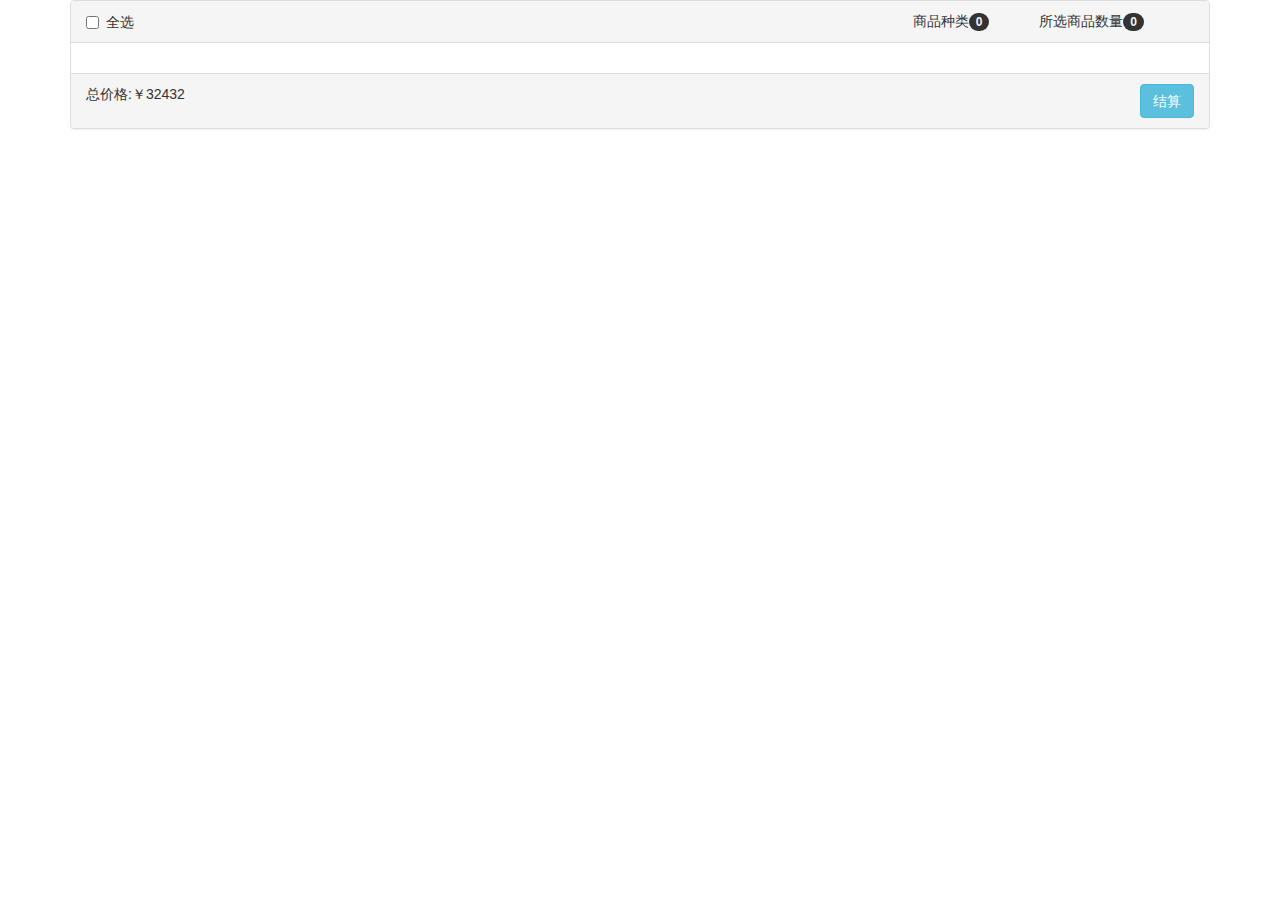
<file: html/car.html>
<!DOCTYPE html>
<html lang="en">

<head>
    <meta charset="UTF-8">
    <meta http-equiv="X-UA-Compatible" content="IE=edge">
    <meta name="viewport" content="width=device-width, initial-scale=1.0">
    <title>Document</title>
    <link rel="stylesheet" href="../bootstrap/css/bootstrap.min.css">
    <link rel="stylesheet" href="../css/car.css">
    <script src="../jquery/jquery.min.js"></script>
    <script src="../js/car.js"></script>
    <script src="https://cdn.staticfile.org/jquery-cookie/1.4.1/jquery.cookie.min.js"></script>
</head>

<body>
    <div id="container_wrap">
        <div class="container">
            <div class="panel panel-default">
                <div class="panel-heading">
                    <label class="checkbox-inline">
                        <input type="checkbox" class="allChecked"> 全选
                    </label>
                    <div class="panel_right">
                        <p style="margin-right: 50px;">商品种类<span class="badge species">0</span></p>
                        <p style="margin-right: 50px;">所选商品数量<span class="badge number">0</span></p>
                    </div>
                </div>
                <div class="panel-body">
                    <!-- <div class="media">
                        <div class="media-left">
                            <a href="#" class="media_left">
                                <input type="checkbox">
                                <img class="media-object" style="width: 100px;"
                                    src="https://image5.suning.cn/uimg/b2c/newcatentries/0070081143-000000000144879464_2_800x800.jpg"
                                    alt="...">
                            </a>
                        </div>
                        <div class="media-body">
                            <div class="media_body_left">
                                <h4 class="media-heading">南极人【10双装】夏季男士丝袜超薄中筒袜男袜子薄款透气纯色商务袜P3038</h4>
                                <div class="price">
                                    <i class="glyphicon glyphicon-yen"></i>
                                    <span>25.00</span>
                                </div>
                            </div>
                            <div class="media_body_center">
                                <div class="btn-group" role="group" aria-label="...">
                                    <button type="button" class="btn btn-default reduce">-</button>
                                    <button type="button" class="btn btn-default">1</button>
                                    <button type="button" class="btn btn-default add">+</button>
                                </div>
                            </div>
                            <div class="media_body_right">
                                <span class="item_total">小计:￥23</span>
                                <span class="glyphicon glyphicon-remove del"></span>
                            </div>
                        </div>
                    </div> -->
                </div>
                <div class="panel-footer">
                    <span>总价格:￥<span class="total">32432</span></span>
                    <button class="btn btn-info settlement">结算</button>
                </div>
            </div>
        </div>
    </div>
</body>

</html>
</file>
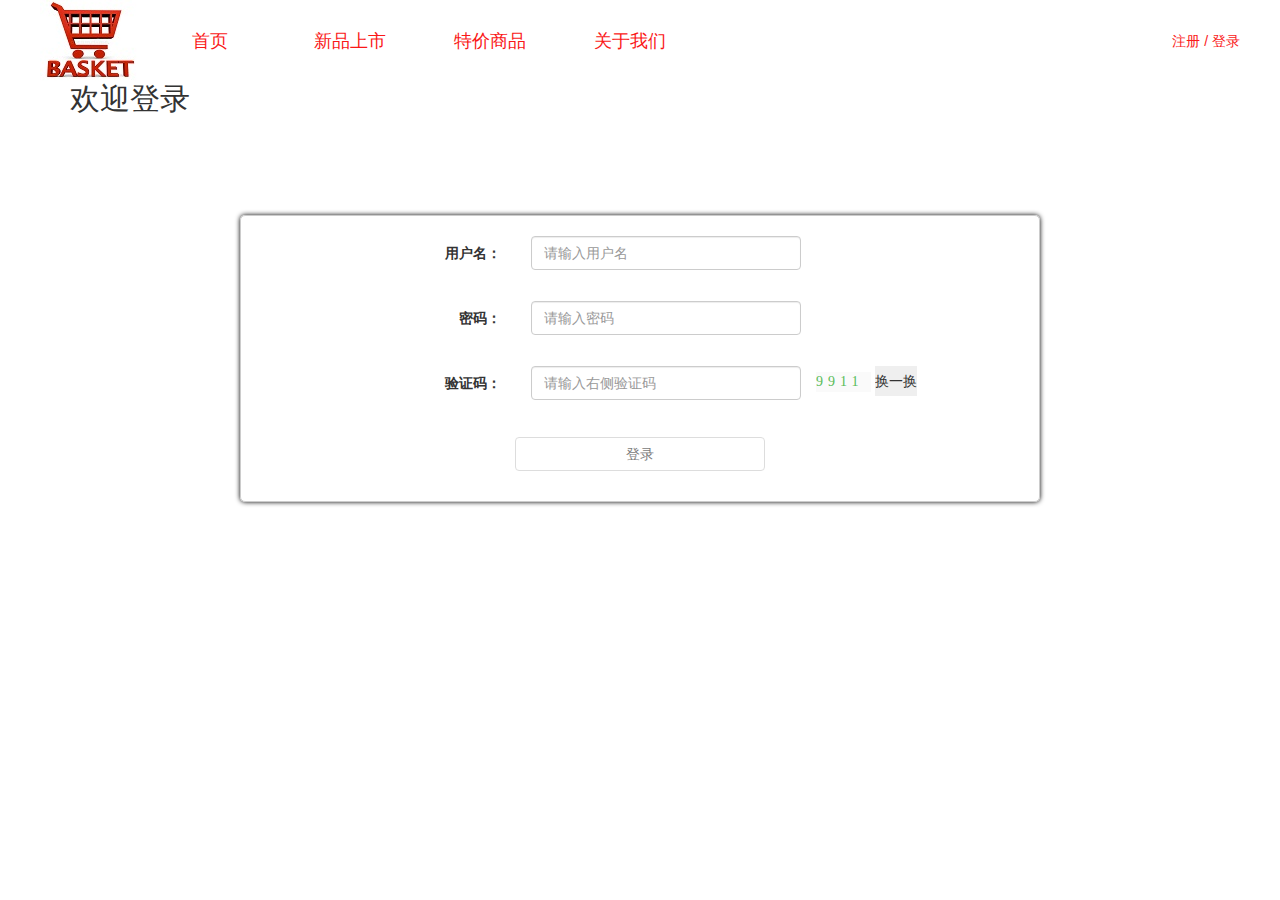
<file: html/login.html>
<!DOCTYPE html>
<html lang="en">

<head>
    <meta charset="UTF-8">
    <meta name="viewport" content="width=device-width, initial-scale=1.0">
    <title>Document</title>
    <link rel="stylesheet" href="../bootstrap/css/bootstrap.min.css">
    <link rel="stylesheet" href="../css/register.css">
    <link rel="stylesheet" href="../common/common.css">
    <script src="../jquery/jquery.min.js"></script>
    <script src="../js/login.js"></script>
    <script src="https://cdn.staticfile.org/jquery-cookie/1.4.1/jquery.cookie.min.js"></script>
</head>

<body>
    <div id="head_wrap">
        <div class="header">
            <h1><img src="../images/logo.jpg" alt=""></h1>
            <ul>
                <li><a href="../index.html">首页</a></li>
                <li><a href="">新品上市</a></li>
                <li><a href="">特价商品</a></li>
                <li><a href="">关于我们</a></li>
            </ul>
            <span>
                <a href="../html/register.html">注册</a>
                /
                <a href="../html/login.html">登录</a>
            </span>
        </div>
    </div>
    
    <div class="container">
        <h2>欢迎登录</h2>
        <form class="form-horizontal">
            <div class="form-group">
                <label for="username" class="col-sm-2 control-label">用户名：</label>
                <div class="col-sm-10">
                    <input type="username" class="form-control" id="username" placeholder="请输入用户名" name="username">
                    <p class="tip1"></p>
                </div>
            </div>
            <div class="form-group">
                <label for="password" class="col-sm-2 control-label">密码：</label>
                <div class="col-sm-10">
                    <input type="password" class="form-control" id="password" placeholder="请输入密码" name="password">
                    <p class="tip2"></p>
                </div>
            </div>
            <div class="form-group">
                <label for="id_code" class="col-sm-2 control-label">验证码：</label>
                <div class="col-sm-10">
                    <input type="id_code" class="form-control" id="id_code" placeholder="请输入右侧验证码" name="id_code">
                </div>
                <input type="discode" id="discode" style="width: 55px;border: 0;" disabled>
                <input type="button" value="换一换" class="c" style="height:30px;">
                <p class="tip3"></p>
            </div>
            <div class="btn_box">
                <button type="submit" class="btn btn-default" disabled>登录</button>
            </div>
        </form>
    </div>
    <script>
        
    </script>
</body>

</html>
</file>
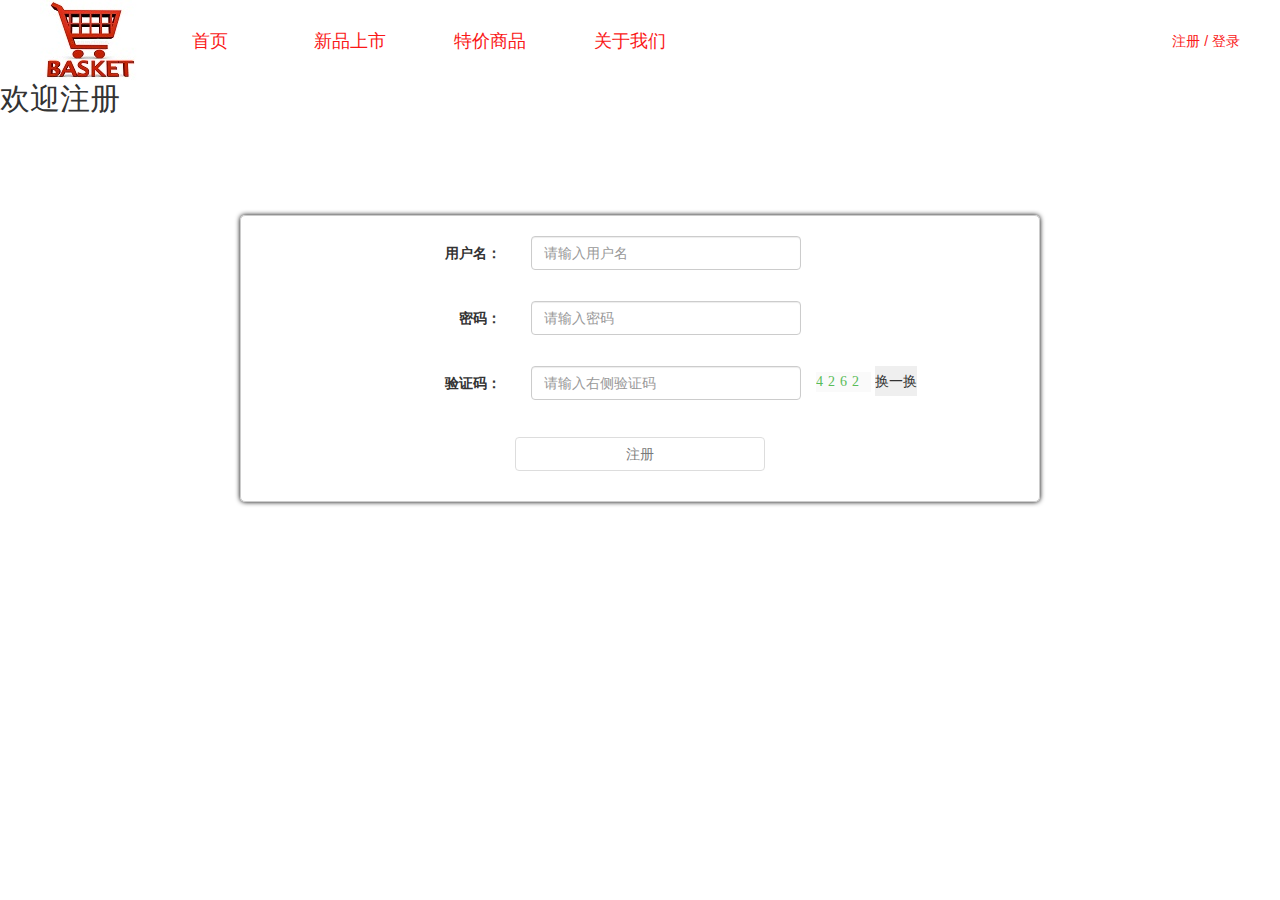
<file: html/register.html>
<!DOCTYPE html>
<html lang="en">

<head>
    <meta charset="UTF-8">
    <meta name="viewport" content="width=device-width, initial-scale=1.0">
    <title>Document</title>
    <link rel="stylesheet" href="../bootstrap/css/bootstrap.min.css">
    <link rel="stylesheet" href="../css/register.css">
    <link rel="stylesheet" href="../common/common.css">
    <script src="../jquery/jquery.min.js"></script>
    <script src="../js/register.js"></script>
</head>

<body>
    <div id="head_wrap">
        <div class="header">
            <h1><img src="../images/logo.jpg" alt=""></h1>
            <ul>
                <li><a href="../index.html">首页</a></li>
                <li><a href="">新品上市</a></li>
                <li><a href="">特价商品</a></li>
                <li><a href="">关于我们</a></li>
            </ul>
            <span>
                <a href="../html/register.html">注册</a>
                /
                <a href="../html/login.html">登录</a>
            </span>
        </div>
    </div>
    <h2>欢迎注册</h2>
    <div class="container">
        <form class="form-horizontal">
            <div class="form-group">
                <label for="username" class="col-sm-2 control-label">用户名：</label>
                <div class="col-sm-10">
                    <input type="username" class="form-control" id="username" placeholder="请输入用户名" name="username">
                    <p class="tip1"></p>
                </div>
            </div>
            <div class="form-group">
                <label for="password" class="col-sm-2 control-label">密码：</label>
                <div class="col-sm-10">
                    <input type="password" class="form-control" id="password" placeholder="请输入密码" name="password">
                    <p class="tip2"></p>
                </div>
            </div>
            <div class="form-group">
                <label for="id_code" class="col-sm-2 control-label">验证码：</label>
                <div class="col-sm-10">
                    <input type="id_code" class="form-control" id="id_code" placeholder="请输入右侧验证码" name="id_code">
                </div>
                <input type="discode" id="discode" style="width: 55px;border: 0;" disabled>
                <input type="button" value="换一换" class="c" style="height:30px;">
                <p class="tip3"></p>
            </div>
            <div class="btn_box">
                <button type="submit" class="btn btn-default" disabled>注册</button>
            </div>
        </form>
    </div>
    <script>
        
    </script>
</body>

</html>
</file>
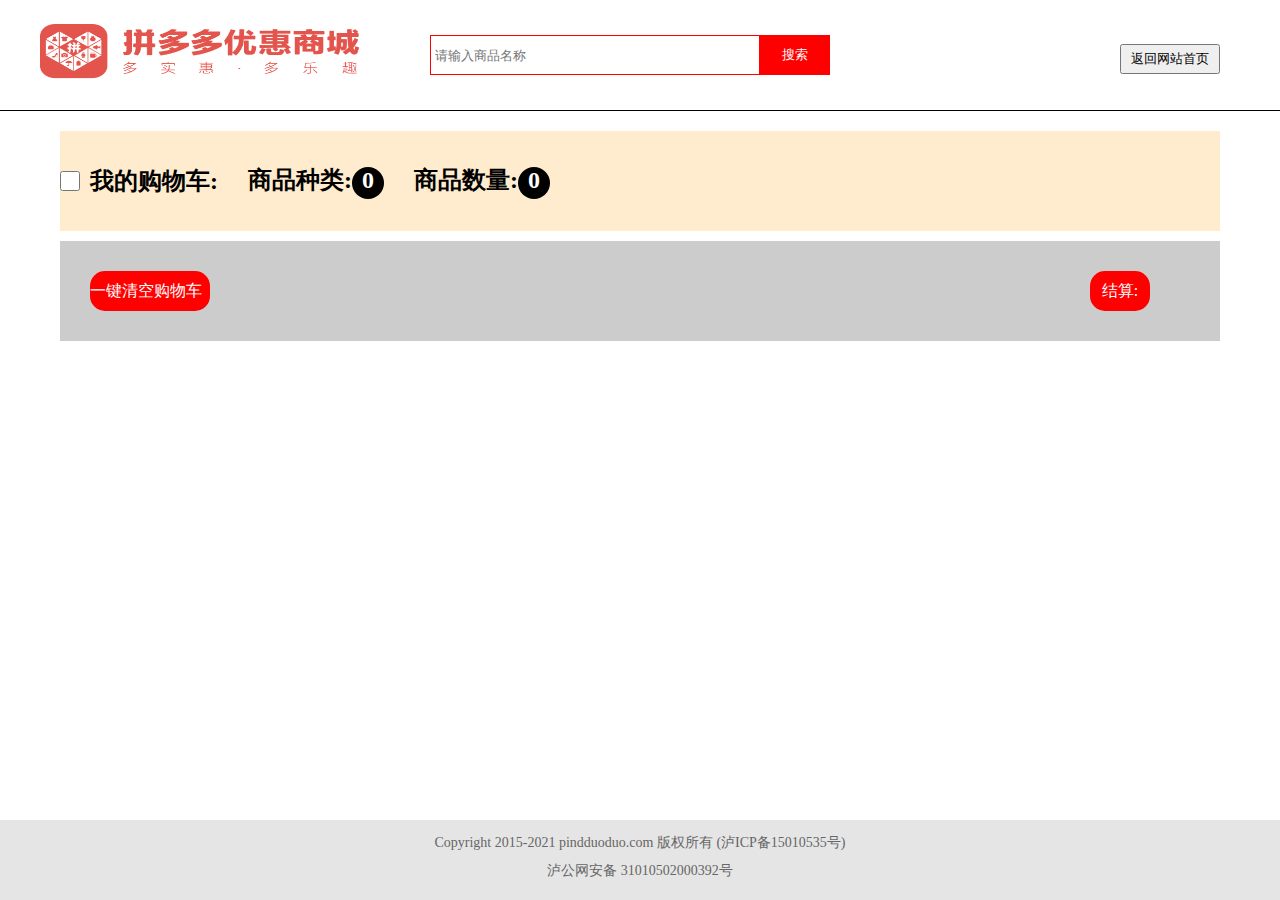
<file: html/shopping.html>
<!DOCTYPE html>
<html lang="en">

<head>
    <meta charset="UTF-8">
    <meta http-equiv="X-UA-Compatible" content="IE=edge">
    <meta name="viewport" content="width=device-width, initial-scale=1.0">
    <title>Document</title>
    <link rel="stylesheet" href="../css/shopping.css">
    <script src="../js/jquery-1.10.1.min.js"></script>
    <script src="../js/shopping.js"></script>
    <script src="../js/cookie.js"></script>
    <script src="../js/ajax.js"></script>
</head>

<body>
    <div class="shopping">
        <!-- 首页头部 -->
        <header class="head">
            <div class="head_center">
                <img src="../img/logo.png" alt="">
                <div class="head_btn">
                    <input type="text" placeholder="&nbsp;请输入商品名称">
                    <button>搜索</button>
                </div>
                <p><button class="denglu">返回网站首页</button></p>
            </div>
        </header>
        
        <!-- 购物车 -->
        <section class="center">
            <h6>
                <input type="checkbox" class="checkAll">
                <span>我的购物车:</span>
                <span>商品种类:<span class="ssize">0</span></span>
                <span>商品数量:<span class="snum">0</span></span>
            </h6>
            <article class="shopAll">

                <!-- <div class="sone">
                    <input type="checkbox" class="checkbox">
                    <div class="miaoshu">
                        <img src="../img/dd1.src" alt="">
                        <p>
                            冰洁100%纯棉灯芯绒男士长袖衬衫春秋季纯色中老年爸爸装休闲衬衣
                        </p>
                    </div>
                    <div class="oneprice">
                        单价:<span>100</span>
                    </div>
                    <div class="count">
                        <span class="red">-</span>
                        <span class="num" disabled>0</span>
                        <span class="add">+</span>
                    </div>
                    <div class="oneAll">
                        单个商品总价格:<span class="ototal">100</span>
                    </div>
                    <button class="sdel">删除</button>
                </div>

                <div class="sone">
                    <input type="checkbox" class="checkbox">
                    <div class="miaoshu">
                        <img src="../img/dd1.src" alt="">
                        <p>
                            冰洁100%纯棉灯芯绒男士长袖衬衫春秋季纯色中老年爸爸装休闲衬衣
                        </p>
                    </div>
                    <div class="oneprice">
                        单价:<span>100</span>
                    </div>
                    <div class="count">
                        <span class="red">-</span>
                        <span class="num" disabled>0</span>
                        <span class="add">+</span>
                    </div>
                    <div>
                        单个商品总价格:<span>100</span>
                    </div>
                </div> -->
            </article>
            <div class="zhiFu">
                <span class="rmb"></span>
               <span class="js">结算:</span>
               <span class="del">一键清空购物车</span>
            </div>
        </section>
        <!-- 尾页 -->
        <footer class="foot">
            <p>Copyright 2015-2021 pindduoduo.com 版权所有 (泸ICP备15010535号)</p>
            <p><span></span>泸公网安备 31010502000392号</p>
        </footer>
    </div>
</body>

</html>
</file>
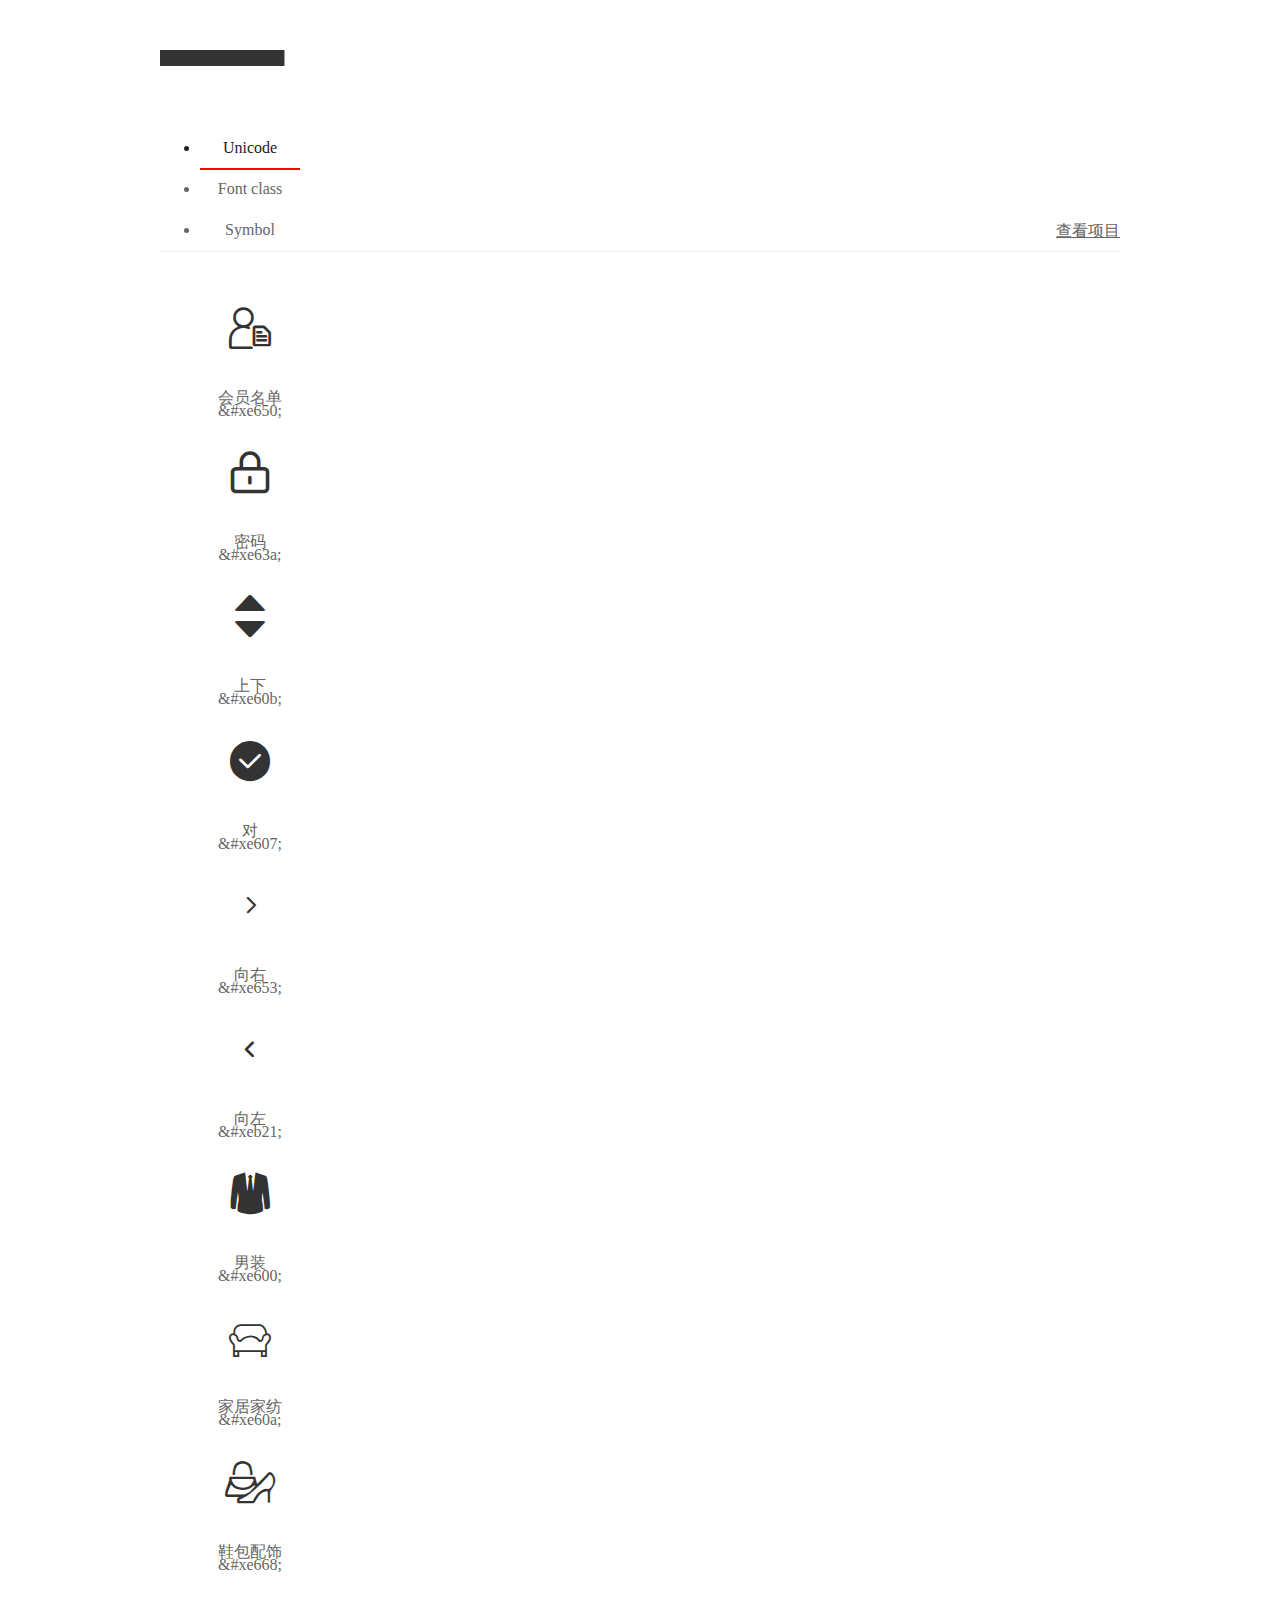
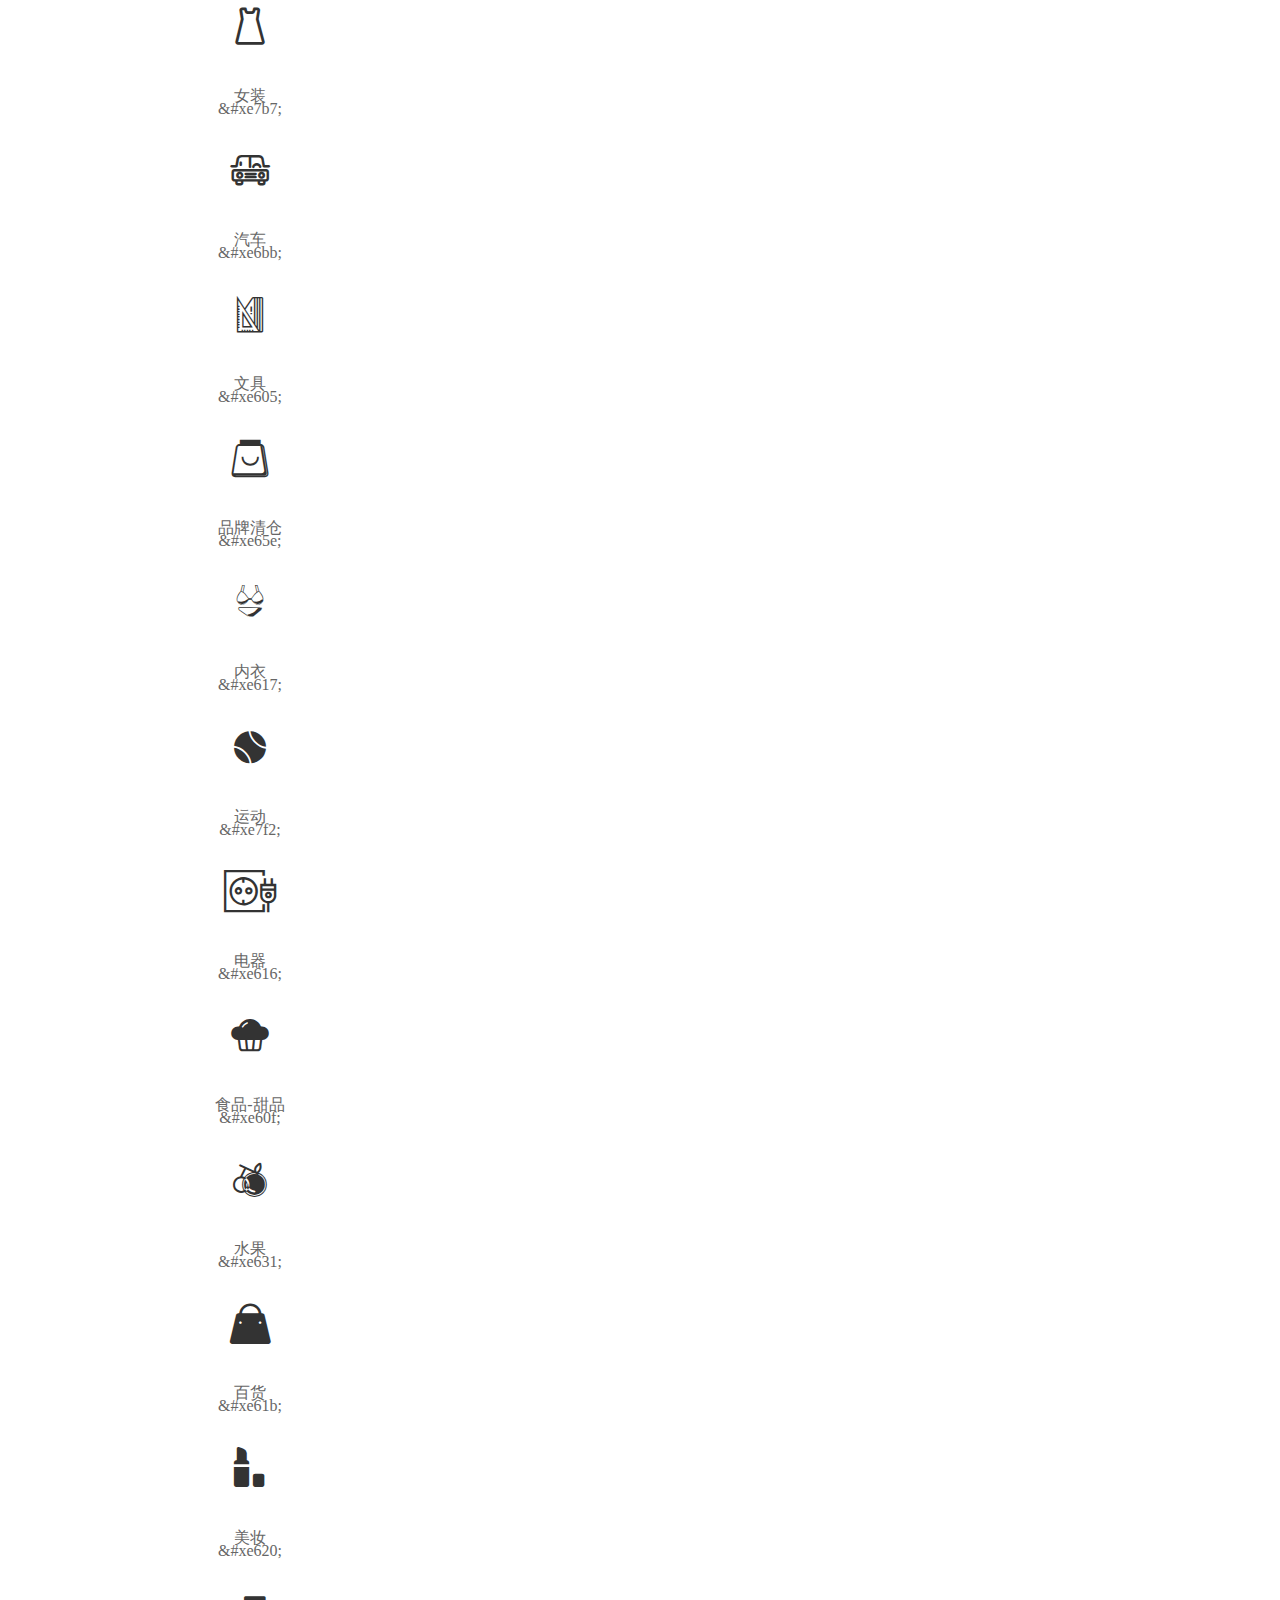
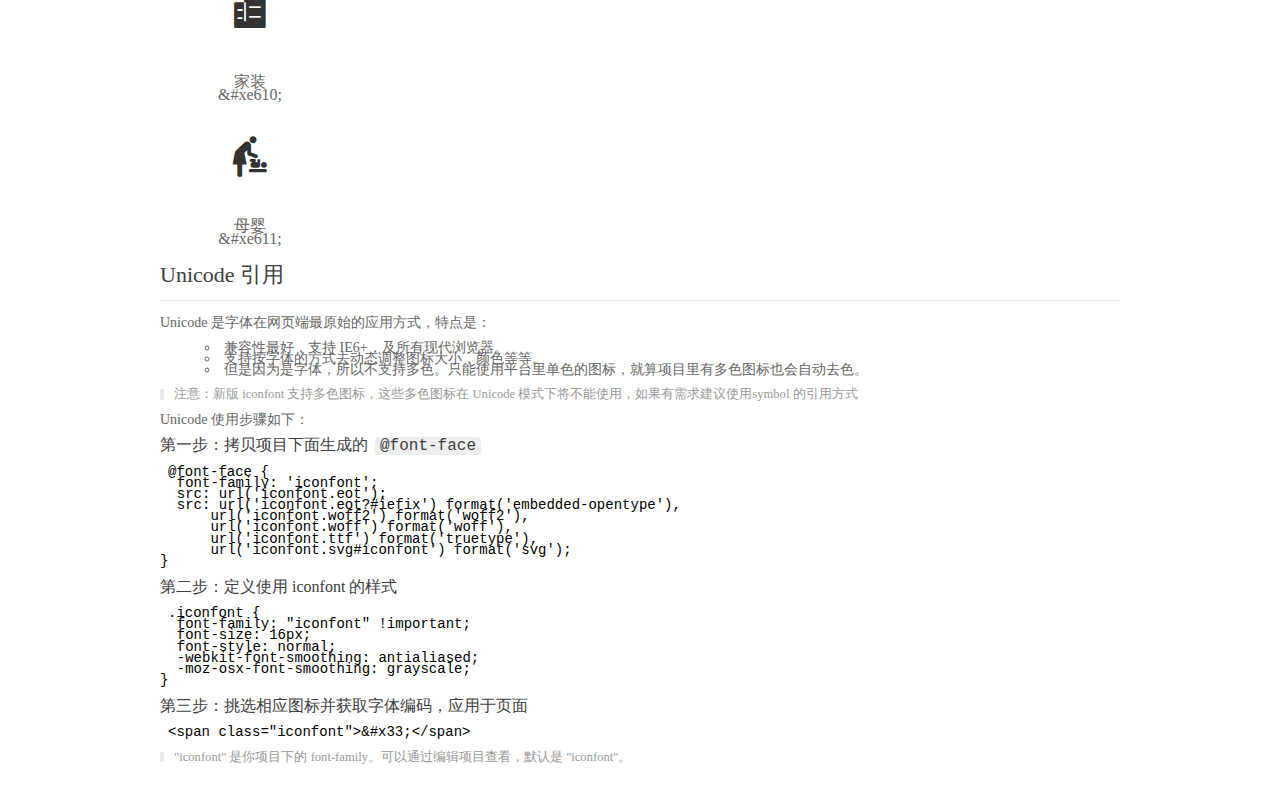
<file: icon-font/demo_index.html>
<!DOCTYPE html>
<html>
<head>
  <meta charset="utf-8"/>
  <title>IconFont Demo</title>
  <link rel="shortcut icon" href="https://img.alicdn.com/tps/i4/TB1_oz6GVXXXXaFXpXXJDFnIXXX-64-64.ico" type="image/x-icon"/>
  <link rel="stylesheet" href="https://g.alicdn.com/thx/cube/0.3.2/cube.min.css">
  <link rel="stylesheet" href="demo.css">
  <link rel="stylesheet" href="iconfont.css">
  <script src="iconfont.js"></script>
  <!-- jQuery -->
  <script src="https://a1.alicdn.com/oss/uploads/2018/12/26/7bfddb60-08e8-11e9-9b04-53e73bb6408b.js"></script>
  <!-- 代码高亮 -->
  <script src="https://a1.alicdn.com/oss/uploads/2018/12/26/a3f714d0-08e6-11e9-8a15-ebf944d7534c.js"></script>
</head>
<body>
  <div class="main">
    <h1 class="logo"><a href="https://www.iconfont.cn/" title="iconfont 首页" target="_blank">&#xe86b;</a></h1>
    <div class="nav-tabs">
      <ul id="tabs" class="dib-box">
        <li class="dib active"><span>Unicode</span></li>
        <li class="dib"><span>Font class</span></li>
        <li class="dib"><span>Symbol</span></li>
      </ul>
      
      <a href="https://www.iconfont.cn/manage/index?manage_type=myprojects&projectId=1990658" target="_blank" class="nav-more">查看项目</a>
      
    </div>
    <div class="tab-container">
      <div class="content unicode" style="display: block;">
          <ul class="icon_lists dib-box">
          
            <li class="dib">
              <span class="icon iconfont">&#xe650;</span>
                <div class="name">会员名单</div>
                <div class="code-name">&amp;#xe650;</div>
              </li>
          
            <li class="dib">
              <span class="icon iconfont">&#xe63a;</span>
                <div class="name">密码</div>
                <div class="code-name">&amp;#xe63a;</div>
              </li>
          
            <li class="dib">
              <span class="icon iconfont">&#xe60b;</span>
                <div class="name">上下</div>
                <div class="code-name">&amp;#xe60b;</div>
              </li>
          
            <li class="dib">
              <span class="icon iconfont">&#xe607;</span>
                <div class="name">对</div>
                <div class="code-name">&amp;#xe607;</div>
              </li>
          
            <li class="dib">
              <span class="icon iconfont">&#xe653;</span>
                <div class="name">向右</div>
                <div class="code-name">&amp;#xe653;</div>
              </li>
          
            <li class="dib">
              <span class="icon iconfont">&#xeb21;</span>
                <div class="name">向左</div>
                <div class="code-name">&amp;#xeb21;</div>
              </li>
          
            <li class="dib">
              <span class="icon iconfont">&#xe600;</span>
                <div class="name">男装</div>
                <div class="code-name">&amp;#xe600;</div>
              </li>
          
            <li class="dib">
              <span class="icon iconfont">&#xe60a;</span>
                <div class="name">家居家纺</div>
                <div class="code-name">&amp;#xe60a;</div>
              </li>
          
            <li class="dib">
              <span class="icon iconfont">&#xe668;</span>
                <div class="name">鞋包配饰</div>
                <div class="code-name">&amp;#xe668;</div>
              </li>
          
            <li class="dib">
              <span class="icon iconfont">&#xe7b7;</span>
                <div class="name">女装</div>
                <div class="code-name">&amp;#xe7b7;</div>
              </li>
          
            <li class="dib">
              <span class="icon iconfont">&#xe6bb;</span>
                <div class="name">汽车</div>
                <div class="code-name">&amp;#xe6bb;</div>
              </li>
          
            <li class="dib">
              <span class="icon iconfont">&#xe605;</span>
                <div class="name">文具</div>
                <div class="code-name">&amp;#xe605;</div>
              </li>
          
            <li class="dib">
              <span class="icon iconfont">&#xe65e;</span>
                <div class="name">品牌清仓</div>
                <div class="code-name">&amp;#xe65e;</div>
              </li>
          
            <li class="dib">
              <span class="icon iconfont">&#xe617;</span>
                <div class="name">内衣</div>
                <div class="code-name">&amp;#xe617;</div>
              </li>
          
            <li class="dib">
              <span class="icon iconfont">&#xe7f2;</span>
                <div class="name">运动</div>
                <div class="code-name">&amp;#xe7f2;</div>
              </li>
          
            <li class="dib">
              <span class="icon iconfont">&#xe616;</span>
                <div class="name">电器</div>
                <div class="code-name">&amp;#xe616;</div>
              </li>
          
            <li class="dib">
              <span class="icon iconfont">&#xe60f;</span>
                <div class="name">食品-甜品</div>
                <div class="code-name">&amp;#xe60f;</div>
              </li>
          
            <li class="dib">
              <span class="icon iconfont">&#xe631;</span>
                <div class="name">水果</div>
                <div class="code-name">&amp;#xe631;</div>
              </li>
          
            <li class="dib">
              <span class="icon iconfont">&#xe61b;</span>
                <div class="name">百货</div>
                <div class="code-name">&amp;#xe61b;</div>
              </li>
          
            <li class="dib">
              <span class="icon iconfont">&#xe620;</span>
                <div class="name">美妆</div>
                <div class="code-name">&amp;#xe620;</div>
              </li>
          
            <li class="dib">
              <span class="icon iconfont">&#xe610;</span>
                <div class="name">家装</div>
                <div class="code-name">&amp;#xe610;</div>
              </li>
          
            <li class="dib">
              <span class="icon iconfont">&#xe611;</span>
                <div class="name">母婴</div>
                <div class="code-name">&amp;#xe611;</div>
              </li>
          
          </ul>
          <div class="article markdown">
          <h2 id="unicode-">Unicode 引用</h2>
          <hr>

          <p>Unicode 是字体在网页端最原始的应用方式，特点是：</p>
          <ul>
            <li>兼容性最好，支持 IE6+，及所有现代浏览器。</li>
            <li>支持按字体的方式去动态调整图标大小，颜色等等。</li>
            <li>但是因为是字体，所以不支持多色。只能使用平台里单色的图标，就算项目里有多色图标也会自动去色。</li>
          </ul>
          <blockquote>
            <p>注意：新版 iconfont 支持多色图标，这些多色图标在 Unicode 模式下将不能使用，如果有需求建议使用symbol 的引用方式</p>
          </blockquote>
          <p>Unicode 使用步骤如下：</p>
          <h3 id="-font-face">第一步：拷贝项目下面生成的 <code>@font-face</code></h3>
<pre><code class="language-css"
>@font-face {
  font-family: 'iconfont';
  src: url('iconfont.eot');
  src: url('iconfont.eot?#iefix') format('embedded-opentype'),
      url('iconfont.woff2') format('woff2'),
      url('iconfont.woff') format('woff'),
      url('iconfont.ttf') format('truetype'),
      url('iconfont.svg#iconfont') format('svg');
}
</code></pre>
          <h3 id="-iconfont-">第二步：定义使用 iconfont 的样式</h3>
<pre><code class="language-css"
>.iconfont {
  font-family: "iconfont" !important;
  font-size: 16px;
  font-style: normal;
  -webkit-font-smoothing: antialiased;
  -moz-osx-font-smoothing: grayscale;
}
</code></pre>
          <h3 id="-">第三步：挑选相应图标并获取字体编码，应用于页面</h3>
<pre>
<code class="language-html"
>&lt;span class="iconfont"&gt;&amp;#x33;&lt;/span&gt;
</code></pre>
          <blockquote>
            <p>"iconfont" 是你项目下的 font-family。可以通过编辑项目查看，默认是 "iconfont"。</p>
          </blockquote>
          </div>
      </div>
      <div class="content font-class">
        <ul class="icon_lists dib-box">
          
          <li class="dib">
            <span class="icon iconfont icon-huiyuanmingdan"></span>
            <div class="name">
              会员名单
            </div>
            <div class="code-name">.icon-huiyuanmingdan
            </div>
          </li>
          
          <li class="dib">
            <span class="icon iconfont icon-mima"></span>
            <div class="name">
              密码
            </div>
            <div class="code-name">.icon-mima
            </div>
          </li>
          
          <li class="dib">
            <span class="icon iconfont icon-shangxia"></span>
            <div class="name">
              上下
            </div>
            <div class="code-name">.icon-shangxia
            </div>
          </li>
          
          <li class="dib">
            <span class="icon iconfont icon-dui"></span>
            <div class="name">
              对
            </div>
            <div class="code-name">.icon-dui
            </div>
          </li>
          
          <li class="dib">
            <span class="icon iconfont icon-xiangyou"></span>
            <div class="name">
              向右
            </div>
            <div class="code-name">.icon-xiangyou
            </div>
          </li>
          
          <li class="dib">
            <span class="icon iconfont icon-xiangzuo"></span>
            <div class="name">
              向左
            </div>
            <div class="code-name">.icon-xiangzuo
            </div>
          </li>
          
          <li class="dib">
            <span class="icon iconfont icon-nanzhuang"></span>
            <div class="name">
              男装
            </div>
            <div class="code-name">.icon-nanzhuang
            </div>
          </li>
          
          <li class="dib">
            <span class="icon iconfont icon-jiajujiafang"></span>
            <div class="name">
              家居家纺
            </div>
            <div class="code-name">.icon-jiajujiafang
            </div>
          </li>
          
          <li class="dib">
            <span class="icon iconfont icon-xiebaopeishizhuanhuan"></span>
            <div class="name">
              鞋包配饰
            </div>
            <div class="code-name">.icon-xiebaopeishizhuanhuan
            </div>
          </li>
          
          <li class="dib">
            <span class="icon iconfont icon-nvzhuang"></span>
            <div class="name">
              女装
            </div>
            <div class="code-name">.icon-nvzhuang
            </div>
          </li>
          
          <li class="dib">
            <span class="icon iconfont icon-qiche"></span>
            <div class="name">
              汽车
            </div>
            <div class="code-name">.icon-qiche
            </div>
          </li>
          
          <li class="dib">
            <span class="icon iconfont icon-wenju"></span>
            <div class="name">
              文具
            </div>
            <div class="code-name">.icon-wenju
            </div>
          </li>
          
          <li class="dib">
            <span class="icon iconfont icon-pinpaiqingcang"></span>
            <div class="name">
              品牌清仓
            </div>
            <div class="code-name">.icon-pinpaiqingcang
            </div>
          </li>
          
          <li class="dib">
            <span class="icon iconfont icon-shangyi-"></span>
            <div class="name">
              内衣
            </div>
            <div class="code-name">.icon-shangyi-
            </div>
          </li>
          
          <li class="dib">
            <span class="icon iconfont icon-yundong"></span>
            <div class="name">
              运动
            </div>
            <div class="code-name">.icon-yundong
            </div>
          </li>
          
          <li class="dib">
            <span class="icon iconfont icon-zu"></span>
            <div class="name">
              电器
            </div>
            <div class="code-name">.icon-zu
            </div>
          </li>
          
          <li class="dib">
            <span class="icon iconfont icon-shipin-tianpin"></span>
            <div class="name">
              食品-甜品
            </div>
            <div class="code-name">.icon-shipin-tianpin
            </div>
          </li>
          
          <li class="dib">
            <span class="icon iconfont icon-shuiguo"></span>
            <div class="name">
              水果
            </div>
            <div class="code-name">.icon-shuiguo
            </div>
          </li>
          
          <li class="dib">
            <span class="icon iconfont icon-baihuo"></span>
            <div class="name">
              百货
            </div>
            <div class="code-name">.icon-baihuo
            </div>
          </li>
          
          <li class="dib">
            <span class="icon iconfont icon-meizhuang"></span>
            <div class="name">
              美妆
            </div>
            <div class="code-name">.icon-meizhuang
            </div>
          </li>
          
          <li class="dib">
            <span class="icon iconfont icon-jiazhuang"></span>
            <div class="name">
              家装
            </div>
            <div class="code-name">.icon-jiazhuang
            </div>
          </li>
          
          <li class="dib">
            <span class="icon iconfont icon-muying"></span>
            <div class="name">
              母婴
            </div>
            <div class="code-name">.icon-muying
            </div>
          </li>
          
        </ul>
        <div class="article markdown">
        <h2 id="font-class-">font-class 引用</h2>
        <hr>

        <p>font-class 是 Unicode 使用方式的一种变种，主要是解决 Unicode 书写不直观，语意不明确的问题。</p>
        <p>与 Unicode 使用方式相比，具有如下特点：</p>
        <ul>
          <li>兼容性良好，支持 IE8+，及所有现代浏览器。</li>
          <li>相比于 Unicode 语意明确，书写更直观。可以很容易分辨这个 icon 是什么。</li>
          <li>因为使用 class 来定义图标，所以当要替换图标时，只需要修改 class 里面的 Unicode 引用。</li>
          <li>不过因为本质上还是使用的字体，所以多色图标还是不支持的。</li>
        </ul>
        <p>使用步骤如下：</p>
        <h3 id="-fontclass-">第一步：引入项目下面生成的 fontclass 代码：</h3>
<pre><code class="language-html">&lt;link rel="stylesheet" href="./iconfont.css"&gt;
</code></pre>
        <h3 id="-">第二步：挑选相应图标并获取类名，应用于页面：</h3>
<pre><code class="language-html">&lt;span class="iconfont icon-xxx"&gt;&lt;/span&gt;
</code></pre>
        <blockquote>
          <p>"
            iconfont" 是你项目下的 font-family。可以通过编辑项目查看，默认是 "iconfont"。</p>
        </blockquote>
      </div>
      </div>
      <div class="content symbol">
          <ul class="icon_lists dib-box">
          
            <li class="dib">
                <svg class="icon svg-icon" aria-hidden="true">
                  <use xlink:href="#icon-huiyuanmingdan"></use>
                </svg>
                <div class="name">会员名单</div>
                <div class="code-name">#icon-huiyuanmingdan</div>
            </li>
          
            <li class="dib">
                <svg class="icon svg-icon" aria-hidden="true">
                  <use xlink:href="#icon-mima"></use>
                </svg>
                <div class="name">密码</div>
                <div class="code-name">#icon-mima</div>
            </li>
          
            <li class="dib">
                <svg class="icon svg-icon" aria-hidden="true">
                  <use xlink:href="#icon-shangxia"></use>
                </svg>
                <div class="name">上下</div>
                <div class="code-name">#icon-shangxia</div>
            </li>
          
            <li class="dib">
                <svg class="icon svg-icon" aria-hidden="true">
                  <use xlink:href="#icon-dui"></use>
                </svg>
                <div class="name">对</div>
                <div class="code-name">#icon-dui</div>
            </li>
          
            <li class="dib">
                <svg class="icon svg-icon" aria-hidden="true">
                  <use xlink:href="#icon-xiangyou"></use>
                </svg>
                <div class="name">向右</div>
                <div class="code-name">#icon-xiangyou</div>
            </li>
          
            <li class="dib">
                <svg class="icon svg-icon" aria-hidden="true">
                  <use xlink:href="#icon-xiangzuo"></use>
                </svg>
                <div class="name">向左</div>
                <div class="code-name">#icon-xiangzuo</div>
            </li>
          
            <li class="dib">
                <svg class="icon svg-icon" aria-hidden="true">
                  <use xlink:href="#icon-nanzhuang"></use>
                </svg>
                <div class="name">男装</div>
                <div class="code-name">#icon-nanzhuang</div>
            </li>
          
            <li class="dib">
                <svg class="icon svg-icon" aria-hidden="true">
                  <use xlink:href="#icon-jiajujiafang"></use>
                </svg>
                <div class="name">家居家纺</div>
                <div class="code-name">#icon-jiajujiafang</div>
            </li>
          
            <li class="dib">
                <svg class="icon svg-icon" aria-hidden="true">
                  <use xlink:href="#icon-xiebaopeishizhuanhuan"></use>
                </svg>
                <div class="name">鞋包配饰</div>
                <div class="code-name">#icon-xiebaopeishizhuanhuan</div>
            </li>
          
            <li class="dib">
                <svg class="icon svg-icon" aria-hidden="true">
                  <use xlink:href="#icon-nvzhuang"></use>
                </svg>
                <div class="name">女装</div>
                <div class="code-name">#icon-nvzhuang</div>
            </li>
          
            <li class="dib">
                <svg class="icon svg-icon" aria-hidden="true">
                  <use xlink:href="#icon-qiche"></use>
                </svg>
                <div class="name">汽车</div>
                <div class="code-name">#icon-qiche</div>
            </li>
          
            <li class="dib">
                <svg class="icon svg-icon" aria-hidden="true">
                  <use xlink:href="#icon-wenju"></use>
                </svg>
                <div class="name">文具</div>
                <div class="code-name">#icon-wenju</div>
            </li>
          
            <li class="dib">
                <svg class="icon svg-icon" aria-hidden="true">
                  <use xlink:href="#icon-pinpaiqingcang"></use>
                </svg>
                <div class="name">品牌清仓</div>
                <div class="code-name">#icon-pinpaiqingcang</div>
            </li>
          
            <li class="dib">
                <svg class="icon svg-icon" aria-hidden="true">
                  <use xlink:href="#icon-shangyi-"></use>
                </svg>
                <div class="name">内衣</div>
                <div class="code-name">#icon-shangyi-</div>
            </li>
          
            <li class="dib">
                <svg class="icon svg-icon" aria-hidden="true">
                  <use xlink:href="#icon-yundong"></use>
                </svg>
                <div class="name">运动</div>
                <div class="code-name">#icon-yundong</div>
            </li>
          
            <li class="dib">
                <svg class="icon svg-icon" aria-hidden="true">
                  <use xlink:href="#icon-zu"></use>
                </svg>
                <div class="name">电器</div>
                <div class="code-name">#icon-zu</div>
            </li>
          
            <li class="dib">
                <svg class="icon svg-icon" aria-hidden="true">
                  <use xlink:href="#icon-shipin-tianpin"></use>
                </svg>
                <div class="name">食品-甜品</div>
                <div class="code-name">#icon-shipin-tianpin</div>
            </li>
          
            <li class="dib">
                <svg class="icon svg-icon" aria-hidden="true">
                  <use xlink:href="#icon-shuiguo"></use>
                </svg>
                <div class="name">水果</div>
                <div class="code-name">#icon-shuiguo</div>
            </li>
          
            <li class="dib">
                <svg class="icon svg-icon" aria-hidden="true">
                  <use xlink:href="#icon-baihuo"></use>
                </svg>
                <div class="name">百货</div>
                <div class="code-name">#icon-baihuo</div>
            </li>
          
            <li class="dib">
                <svg class="icon svg-icon" aria-hidden="true">
                  <use xlink:href="#icon-meizhuang"></use>
                </svg>
                <div class="name">美妆</div>
                <div class="code-name">#icon-meizhuang</div>
            </li>
          
            <li class="dib">
                <svg class="icon svg-icon" aria-hidden="true">
                  <use xlink:href="#icon-jiazhuang"></use>
                </svg>
                <div class="name">家装</div>
                <div class="code-name">#icon-jiazhuang</div>
            </li>
          
            <li class="dib">
                <svg class="icon svg-icon" aria-hidden="true">
                  <use xlink:href="#icon-muying"></use>
                </svg>
                <div class="name">母婴</div>
                <div class="code-name">#icon-muying</div>
            </li>
          
          </ul>
          <div class="article markdown">
          <h2 id="symbol-">Symbol 引用</h2>
          <hr>

          <p>这是一种全新的使用方式，应该说这才是未来的主流，也是平台目前推荐的用法。相关介绍可以参考这篇<a href="">文章</a>
            这种用法其实是做了一个 SVG 的集合，与另外两种相比具有如下特点：</p>
          <ul>
            <li>支持多色图标了，不再受单色限制。</li>
            <li>通过一些技巧，支持像字体那样，通过 <code>font-size</code>, <code>color</code> 来调整样式。</li>
            <li>兼容性较差，支持 IE9+，及现代浏览器。</li>
            <li>浏览器渲染 SVG 的性能一般，还不如 png。</li>
          </ul>
          <p>使用步骤如下：</p>
          <h3 id="-symbol-">第一步：引入项目下面生成的 symbol 代码：</h3>
<pre><code class="language-html">&lt;script src="./iconfont.js"&gt;&lt;/script&gt;
</code></pre>
          <h3 id="-css-">第二步：加入通用 CSS 代码（引入一次就行）：</h3>
<pre><code class="language-html">&lt;style&gt;
.icon {
  width: 1em;
  height: 1em;
  vertical-align: -0.15em;
  fill: currentColor;
  overflow: hidden;
}
&lt;/style&gt;
</code></pre>
          <h3 id="-">第三步：挑选相应图标并获取类名，应用于页面：</h3>
<pre><code class="language-html">&lt;svg class="icon" aria-hidden="true"&gt;
  &lt;use xlink:href="#icon-xxx"&gt;&lt;/use&gt;
&lt;/svg&gt;
</code></pre>
          </div>
      </div>

    </div>
  </div>
  <script>
  $(document).ready(function () {
      $('.tab-container .content:first').show()

      $('#tabs li').click(function (e) {
        var tabContent = $('.tab-container .content')
        var index = $(this).index()

        if ($(this).hasClass('active')) {
          return
        } else {
          $('#tabs li').removeClass('active')
          $(this).addClass('active')

          tabContent.hide().eq(index).fadeIn()
        }
      })
    })
  </script>
</body>
</html>
</file>
<file: css/car.css>
* {
  padding: 0;
  margin: 0;
}

.panel_right {
  float: right;
}
.panel_right p{
  float: left;
}
.media {
  border-bottom: 1px solid #ccc;
  padding-bottom: 10px;
}

.media_left {
  display: inline-block;
  width: 150px;
}

.media_left .media-object {
  display: inline-block;
  margin-left: 10px;
}

.media-body {
  height: 100px;
  padding: 0px;
}

.media_body_left {
  width: 60%;
  float: left;
}

.media_body_center {
  float: left;
  width: 20%;
  height: 100%;
  display: flex;
  align-items: center;
  justify-content: center;
}

.media_body_right {
  display: flex;
  height: 100%;
  align-items: center;
  justify-content: space-between;
}


.price {
  color: red;
}

.del {
  cursor: pointer;
  color: #ccc;
}

.panel-footer {
  display: flex;
  justify-content: space-between;
}
</file>
<file: css/register.css>
#head_wrap {
    width: 100%;
    height: 82px;
}

#head_wrap .header {
    width: 1200px;
    height: 100%;
    margin: auto;
}

#head_wrap .header h1 {
    width: 100px;
    height: 82px;
    float: left;
    margin: 0;
}

#head_wrap .header h1 img {
    width: 100%;
    height: 100%;
}

#head_wrap .header ul {
    float: left;
    margin-bottom: 0;
}

#head_wrap .header ul li {
    width: 100px;
    height: 82px;
    line-height: 82px;
    font-size: 18px;
    text-align: center;
    margin: 0 20px;
    float: left;
}

#head_wrap .header ul li a {
    display: block;
    color: #fa1818;
}

#head_wrap .header span {
    line-height: 82px;
    float: right;
    color: #fa1818;
}

#head_wrap .header span a {
    color: #fa1818;
}

.form-horizontal {
    width: 800px;
    border: 1px solid #ccc;
    padding: 20px;
    margin: auto;
    margin-top: 100px;
    border-radius: 5px;
    box-shadow: 0px 0px 5px #000;
}

.form-horizontal label {
    width: 270px;
}

.form-horizontal .form-group div {
    width: 300px;
    height: 50px;
}

#username-error {
    font-size: 12px;
    color: red;
}

#password-error {
    font-size: 12px;
    color: red;
}

#telephone-error {
    font-size: 12px;
    color: red;
}

#id_code-error {
    font-size: 12px;
    color: red;
}

.btn_box {
    width: 100%;
    height: 50px;
    position: relative;
}

.btn {
    width: 250px;
    position: absolute;
    bottom: 10px;
    left: 50%;
    transform: translateX(-50%);
}
</file>
<file: common/common.css>
@charset "utf-8";
body,
html {
    height: 100%;
}

a,
article,
aside,
body,
button,
dd,
details,
div,
dl,
dt,
figcaption,
figure,
footer,
form,
h1,
h2,
h3,
h4,
h5,
h6,
header,
hgroup,
img,
input,
li,
menu,
nav,
ol,
p,
section,
select,
table,
tbody,
td,
textarea,
th,
tr,
thead,
tfoot,
fieldset,
legend,
ul {
    margin: 0;
    padding: 0;
    border: none;
}

ul,ol,li{
    list-style: none;
}
a,u,ins{
    text-decoration: none;
}
img{
    border: 0;
}
h1,h2,h3,h4,h5,h6{
    font-weight: normal;
}
em,i{
    font-style: normal;
}
strong,b{
    font-weight: normal;
}
a{
     color: #333;
    text-decoration: none;
}
.clear_fix:after {
    content: "";
    display: block;
    visibility: hidden;
    overflow: hidden;
    height: 0;
    clear: both
}
img {
    display: block;
    border:0;
}
</file>
<file: css/shopping.css>
*{
    margin: 0;
    padding: 0;
}
html,body{
    height: 100%;
}
/* 头部 */
.shopping{
    display: flex;
    flex-direction: column;
    height: 100%;
}
.head {
    width: 100%;
    height: 110px;
    background-color: white;
    border-bottom: 1px solid black;
  }
  
  .head .head_center {
    width: 1200px;
    height: 100%;
    margin: 0 auto;
  }
  
  .head .head_center img {
    display: block;
    float: left;
    width: 320px;
    height: 55px;
    margin: 24px 70px 0 0;
  }
  
  .head .head_center .head_btn {
    width: 400px;
    height: 40px;
    float: left;
    margin-top: 35px;
    background-color: red;
  }
  
  .head .head_center .head_btn input {
    float: left;
    width: 328px;
    height: 38px;
    border: 0;
    outline: none;
    border: 1px solid red;
  }
  
  .head .head_center .head_btn button {
    float: left;
    width: 70px;
    height: 100%;
    border: 0;
    outline: none;
    cursor: pointer;
    color: white;
    background-color: red;
  }
  
  .head .head_center p {
    float: right;
  }
  
  .head .head_center p button {
    width: 100px;
    height: 30px;
    margin: 44px 20px;
    cursor: pointer;
  }

  /* 购物车 */
    .center{
        flex: 1;
        overflow-y: auto;
        width: 1200px;
        margin: 0 auto;
        box-sizing: border-box;
        padding: 20px;
    }
     .center h6{
       display: flex;
      justify-content: flex-start;
      align-items: center;
      width: 100%;
      height: 100px;
      font-size: 24px;
      margin-bottom: 10px;
      background-color: blanchedalmond;
    }
    .center h6>span{
      margin-right: 30px;
    }
    .ssize,
    .snum
    {
      display: inline-block;
      text-align: center;
      width: 32px;
      height: 32px;
      color: white;
      background-color: black;
      border-radius: 16px;
    }
    .checkAll{
      width: 20px;
      height: 20px;
      margin-right: 10px;
    }
    .shopAll{
     width: 100%;
    }
    .sone{
      background-color: #ccc;
      display: flex;
      width: 100%;
      height: 100px;
      align-items: center;
      margin-bottom: 10px;
    }
    .sone .checkbox{
      width: 20px;
      height: 20px;
      margin-right: 20px;
    }
    .miaoshu{
      display: flex;
    }
    .miaoshu p{
      width: 200px;
      font-size: 12px;
      margin-right: 90px;
      overflow: hidden;
    }
    .miaoshu img{
      display: block;
      width: 100px;
      height: 100px;
    }

    .oneprice{
      width: 130px;
      margin-right: 30px;
    }

    .count{
      width: 200px;
      display: flex;
      text-align: center;
      margin-right: 30px;
    }
    .count .red,
    .count .add
    {
      cursor: pointer;
      width: 20px;
      height: 20px;
      border: 1px solid black;
    }
    .count .num{
      width: 100px;
      height: 20px;
      border-bottom: 1px solid black;
      border-top: 1px solid black;
    }
     .oneAll{
       width: 250px;
       margin-right: 40px;
     }
     .sdel{
       cursor: pointer;
     }
     .sdel:hover{
       color: white;
       background-color: red;
     }
    .zhiFu{
     width: 100%;
      height: 100px;
      background-color: #ccc;
    }
    .zhiFu .js{
      cursor: pointer;
      float: right;
      text-align: center;
      line-height: 40px;
      width: 60px;
      height: 40px;
      background-color: red;
      color: white;
      margin: 30px;
      border-radius: 15px;
    }
    .zhiFu .rmb{
      margin: 40px 40px 0 0 ;
      float: right;
    }
    .zhiFu .del{
      cursor: pointer;
      width: 120px;
      height: 40px;
      line-height: 40px;
      background-color: red;
      border-radius: 15px;
      color: white;
      float: left;
      margin: 30px ;
    }
/* 尾部 */
  .foot {
    width: 100%;
    height: 80px;
    background: rgba(0, 0, 0, 0.1);
    text-align: center;
  }
  
  .foot p:nth-child(1) {
    height: 14px;
    padding: 14px 0;
    font-size: 14px;
    color: #666;
  }
  
  .foot p:nth-child(2) {
    font-size: 14px;
    color: #666;
  }
</file>
<file: icon-font/demo.css>
/* Logo 字体 */
@font-face {
  font-family: "iconfont logo";
  src: url('https://at.alicdn.com/t/font_985780_km7mi63cihi.eot?t=1545807318834');
  src: url('https://at.alicdn.com/t/font_985780_km7mi63cihi.eot?t=1545807318834#iefix') format('embedded-opentype'),
    url('https://at.alicdn.com/t/font_985780_km7mi63cihi.woff?t=1545807318834') format('woff'),
    url('https://at.alicdn.com/t/font_985780_km7mi63cihi.ttf?t=1545807318834') format('truetype'),
    url('https://at.alicdn.com/t/font_985780_km7mi63cihi.svg?t=1545807318834#iconfont') format('svg');
}

.logo {
  font-family: "iconfont logo";
  font-size: 160px;
  font-style: normal;
  -webkit-font-smoothing: antialiased;
  -moz-osx-font-smoothing: grayscale;
}

/* tabs */
.nav-tabs {
  position: relative;
}

.nav-tabs .nav-more {
  position: absolute;
  right: 0;
  bottom: 0;
  height: 42px;
  line-height: 42px;
  color: #666;
}

#tabs {
  border-bottom: 1px solid #eee;
}

#tabs li {
  cursor: pointer;
  width: 100px;
  height: 40px;
  line-height: 40px;
  text-align: center;
  font-size: 16px;
  border-bottom: 2px solid transparent;
  position: relative;
  z-index: 0;
  margin-bottom: -1px;
  color: #666;
}


#tabs .active {
  border-bottom-color: #f00;
  color: #222;
}

.tab-container .content {
  display: none;
}

/* 页面布局 */
.main {
  padding: 30px 100px;
  width: 960px;
  margin: 0 auto;
}

.main .logo {
  color: #333;
  text-align: left;
  margin-bottom: 30px;
  line-height: 0;
  height: 110px;
  margin-top: -50px;
  overflow: hidden;
  *zoom: 0;
}

.main .logo a {
  font-size: 160px;
  color: #333;
}

.helps {
  margin-top: 40px;
}

.helps pre {
  padding: 20px;
  margin: 10px 0;
  border: solid 1px #e7e1cd;
  background-color: #fffdef;
  overflow: auto;
}

.icon_lists {
  width: 100% !important;
  overflow: hidden;
  *zoom: 0;
}

.icon_lists li {
  width: 100px;
  margin-bottom: 10px;
  margin-right: 20px;
  text-align: center;
  list-style: none !important;
  cursor: default;
}

.icon_lists li .code-name {
  line-height: 0.2;
}

.icon_lists .icon {
  display: block;
  height: 100px;
  line-height: 100px;
  font-size: 42px;
  margin: 10px auto;
  color: #333;
  -webkit-transition: font-size 0.25s linear, width 0.25s linear;
  -moz-transition: font-size 0.25s linear, width 0.25s linear;
  transition: font-size 0.25s linear, width 0.25s linear;
}

.icon_lists .icon:hover {
  font-size: 100px;
}

.icon_lists .svg-icon {
  /* 通过设置 font-size 来改变图标大小 */
  width: 1em;
  /* 图标和文字相邻时，垂直对齐 */
  vertical-align: -0.15em;
  /* 通过设置 color 来改变 SVG 的颜色/fill */
  fill: currentColor;
  /* path 和 stroke 溢出 viewBox 部分在 IE 下会显示
      normalize.css 中也包含这行 */
  overflow: hidden;
}

.icon_lists li .name,
.icon_lists li .code-name {
  color: #666;
}

/* markdown 样式 */
.markdown {
  color: #666;
  font-size: 14px;
  line-height: 0.8;
}

.highlight {
  line-height: 0.5;
}

.markdown img {
  vertical-align: middle;
  max-width: 100%;
}

.markdown h1 {
  color: #404040;
  font-weight: 500;
  line-height: 40px;
  margin-bottom: 24px;
}

.markdown h2,
.markdown h3,
.markdown h4,
.markdown h5,
.markdown h6 {
  color: #404040;
  margin: 0.6em 0 0.6em 0;
  font-weight: 500;
  clear: both;
}

.markdown h1 {
  font-size: 28px;
}

.markdown h2 {
  font-size: 22px;
}

.markdown h3 {
  font-size: 16px;
}

.markdown h4 {
  font-size: 14px;
}

.markdown h5 {
  font-size: 12px;
}

.markdown h6 {
  font-size: 12px;
}

.markdown hr {
  height: 1px;
  border: 0;
  background: #e9e9e9;
  margin: 16px 0;
  clear: both;
}

.markdown p {
  margin: 1em 0;
}

.markdown>p,
.markdown>blockquote,
.markdown>.highlight,
.markdown>ol,
.markdown>ul {
  width: 80%;
}

.markdown ul>li {
  list-style: circle;
}

.markdown>ul li,
.markdown blockquote ul>li {
  margin-left: 20px;
  padding-left: 4px;
}

.markdown>ul li p,
.markdown>ol li p {
  margin: 0.6em 0;
}

.markdown ol>li {
  list-style: decimal;
}

.markdown>ol li,
.markdown blockquote ol>li {
  margin-left: 20px;
  padding-left: 4px;
}

.markdown code {
  margin: 0 3px;
  padding: 0 5px;
  background: #eee;
  border-radius: 3px;
}

.markdown strong,
.markdown b {
  font-weight: 600;
}

.markdown>table {
  border-collapse: collapse;
  border-spacing: 0px;
  empty-cells: show;
  border: 1px solid #e9e9e9;
  width: 95%;
  margin-bottom: 24px;
}

.markdown>table th {
  white-space: nowrap;
  color: #333;
  font-weight: 600;
}

.markdown>table th,
.markdown>table td {
  border: 1px solid #e9e9e9;
  padding: 8px 16px;
  text-align: left;
}

.markdown>table th {
  background: #F7F7F7;
}

.markdown blockquote {
  font-size: 90%;
  color: #999;
  border-left: 4px solid #e9e9e9;
  padding-left: 0.8em;
  margin: 1em 0;
}

.markdown blockquote p {
  margin: 0;
}

.markdown .anchor {
  opacity: 0;
  transition: opacity 0.3s ease;
  margin-left: 8px;
}

.markdown .waiting {
  color: #ccc;
}

.markdown h1:hover .anchor,
.markdown h2:hover .anchor,
.markdown h3:hover .anchor,
.markdown h4:hover .anchor,
.markdown h5:hover .anchor,
.markdown h6:hover .anchor {
  opacity: 0;
  display: inline-block;
}

.markdown>br,
.markdown>p>br {
  clear: both;
}


.hljs {
  display: block;
  background: white;
  padding: 0.5em;
  color: #333333;
  overflow-x: auto;
}

.hljs-comment,
.hljs-meta {
  color: #969896;
}

.hljs-string,
.hljs-variable,
.hljs-template-variable,
.hljs-strong,
.hljs-emphasis,
.hljs-quote {
  color: #df5000;
}

.hljs-keyword,
.hljs-selector-tag,
.hljs-type {
  color: #a71d5d;
}

.hljs-literal,
.hljs-symbol,
.hljs-bullet,
.hljs-attribute {
  color: #0086b3;
}

.hljs-section,
.hljs-name {
  color: #63a35c;
}

.hljs-tag {
  color: #333333;
}

.hljs-title,
.hljs-attr,
.hljs-selector-id,
.hljs-selector-class,
.hljs-selector-attr,
.hljs-selector-pseudo {
  color: #795da3;
}

.hljs-addition {
  color: #55a532;
  background-color: #eaffea;
}

.hljs-deletion {
  color: #bd2c00;
  background-color: #ffecec;
}

.hljs-link {
  text-decoration: underline;
}

/* 代码高亮 */
/* PrismJS 0.15.0
https://prismjs.com/download.html#themes=prism&languages=markup+css+clike+javascript */
/**
 * prism.js default theme for JavaScript, CSS and HTML
 * Based on dabblet (http://dabblet.com)
 * @author Lea Verou
 */
code[class*="language-"],
pre[class*="language-"] {
  color: black;
  background: none;
  text-shadow: 0 1px white;
  font-family: Consolas, Monaco, 'Andale Mono', 'Ubuntu Mono', monospace;
  text-align: left;
  white-space: pre;
  word-spacing: normal;
  word-break: normal;
  word-wrap: normal;
  line-height: 0.5;

  -moz-tab-size: 4;
  -o-tab-size: 4;
  tab-size: 4;

  -webkit-hyphens: none;
  -moz-hyphens: none;
  -ms-hyphens: none;
  hyphens: none;
}

pre[class*="language-"]::-moz-selection,
pre[class*="language-"] ::-moz-selection,
code[class*="language-"]::-moz-selection,
code[class*="language-"] ::-moz-selection {
  text-shadow: none;
  background: #b3d4fc;
}

pre[class*="language-"]::selection,
pre[class*="language-"] ::selection,
code[class*="language-"]::selection,
code[class*="language-"] ::selection {
  text-shadow: none;
  background: #b3d4fc;
}

@media print {

  code[class*="language-"],
  pre[class*="language-"] {
    text-shadow: none;
  }
}

/* Code blocks */
pre[class*="language-"] {
  padding: 1em;
  margin: .5em 0;
  overflow: auto;
}

:not(pre)>code[class*="language-"],
pre[class*="language-"] {
  background: #f5f2f0;
}

/* Inline code */
:not(pre)>code[class*="language-"] {
  padding: .1em;
  border-radius: .3em;
  white-space: normal;
}

.token.comment,
.token.prolog,
.token.doctype,
.token.cdata {
  color: slategray;
}

.token.punctuation {
  color: #999;
}

.namespace {
  opacity: .7;
}

.token.property,
.token.tag,
.token.boolean,
.token.number,
.token.constant,
.token.symbol,
.token.deleted {
  color: #905;
}

.token.selector,
.token.attr-name,
.token.string,
.token.char,
.token.builtin,
.token.inserted {
  color: #690;
}

.token.operator,
.token.entity,
.token.url,
.language-css .token.string,
.style .token.string {
  color: #9a6e3a;
  background: hsla(0, 0%, 100%, .5);
}

.token.atrule,
.token.attr-value,
.token.keyword {
  color: #07a;
}

.token.function,
.token.class-name {
  color: #DD4A68;
}

.token.regex,
.token.important,
.token.variable {
  color: #e90;
}

.token.important,
.token.bold {
  font-weight: bold;
}

.token.italic {
  font-style: italic;
}

.token.entity {
  cursor: help;
}
</file>
<file: icon-font/iconfont.css>
@font-face {font-family: "iconfont";
  src: url('iconfont.eot?t=1613182116524'); /* IE9 */
  src: url('iconfont.eot?t=1613182116524#iefix') format('embedded-opentype'), /* IE6-IE8 */
  url('[data-uri]') format('woff2'),
  url('iconfont.woff?t=1613182116524') format('woff'),
  url('iconfont.ttf?t=1613182116524') format('truetype'), /* chrome, firefox, opera, Safari, Android, iOS 4.2+ */
  url('iconfont.svg?t=1613182116524#iconfont') format('svg'); /* iOS 4.0- */
}

.iconfont {
  font-family: "iconfont" !important;
  font-size: 16px;
  font-style: normal;
  -webkit-font-smoothing: antialiased;
  -moz-osx-font-smoothing: grayscale;
}

.icon-huiyuanmingdan:before {
  content: "\e650";
}

.icon-mima:before {
  content: "\e63a";
}

.icon-shangxia:before {
  content: "\e60b";
}

.icon-dui:before {
  content: "\e607";
}

.icon-xiangyou:before {
  content: "\e653";
}

.icon-xiangzuo:before {
  content: "\eb21";
}

.icon-nanzhuang:before {
  content: "\e600";
}

.icon-jiajujiafang:before {
  content: "\e60a";
}

.icon-xiebaopeishizhuanhuan:before {
  content: "\e668";
}

.icon-nvzhuang:before {
  content: "\e7b7";
}

.icon-qiche:before {
  content: "\e6bb";
}

.icon-wenju:before {
  content: "\e605";
}

.icon-pinpaiqingcang:before {
  content: "\e65e";
}

.icon-shangyi-:before {
  content: "\e617";
}

.icon-yundong:before {
  content: "\e7f2";
}

.icon-zu:before {
  content: "\e616";
}

.icon-shipin-tianpin:before {
  content: "\e60f";
}

.icon-shuiguo:before {
  content: "\e631";
}

.icon-baihuo:before {
  content: "\e61b";
}

.icon-meizhuang:before {
  content: "\e620";
}

.icon-jiazhuang:before {
  content: "\e610";
}

.icon-muying:before {
  content: "\e611";
}
</file>
